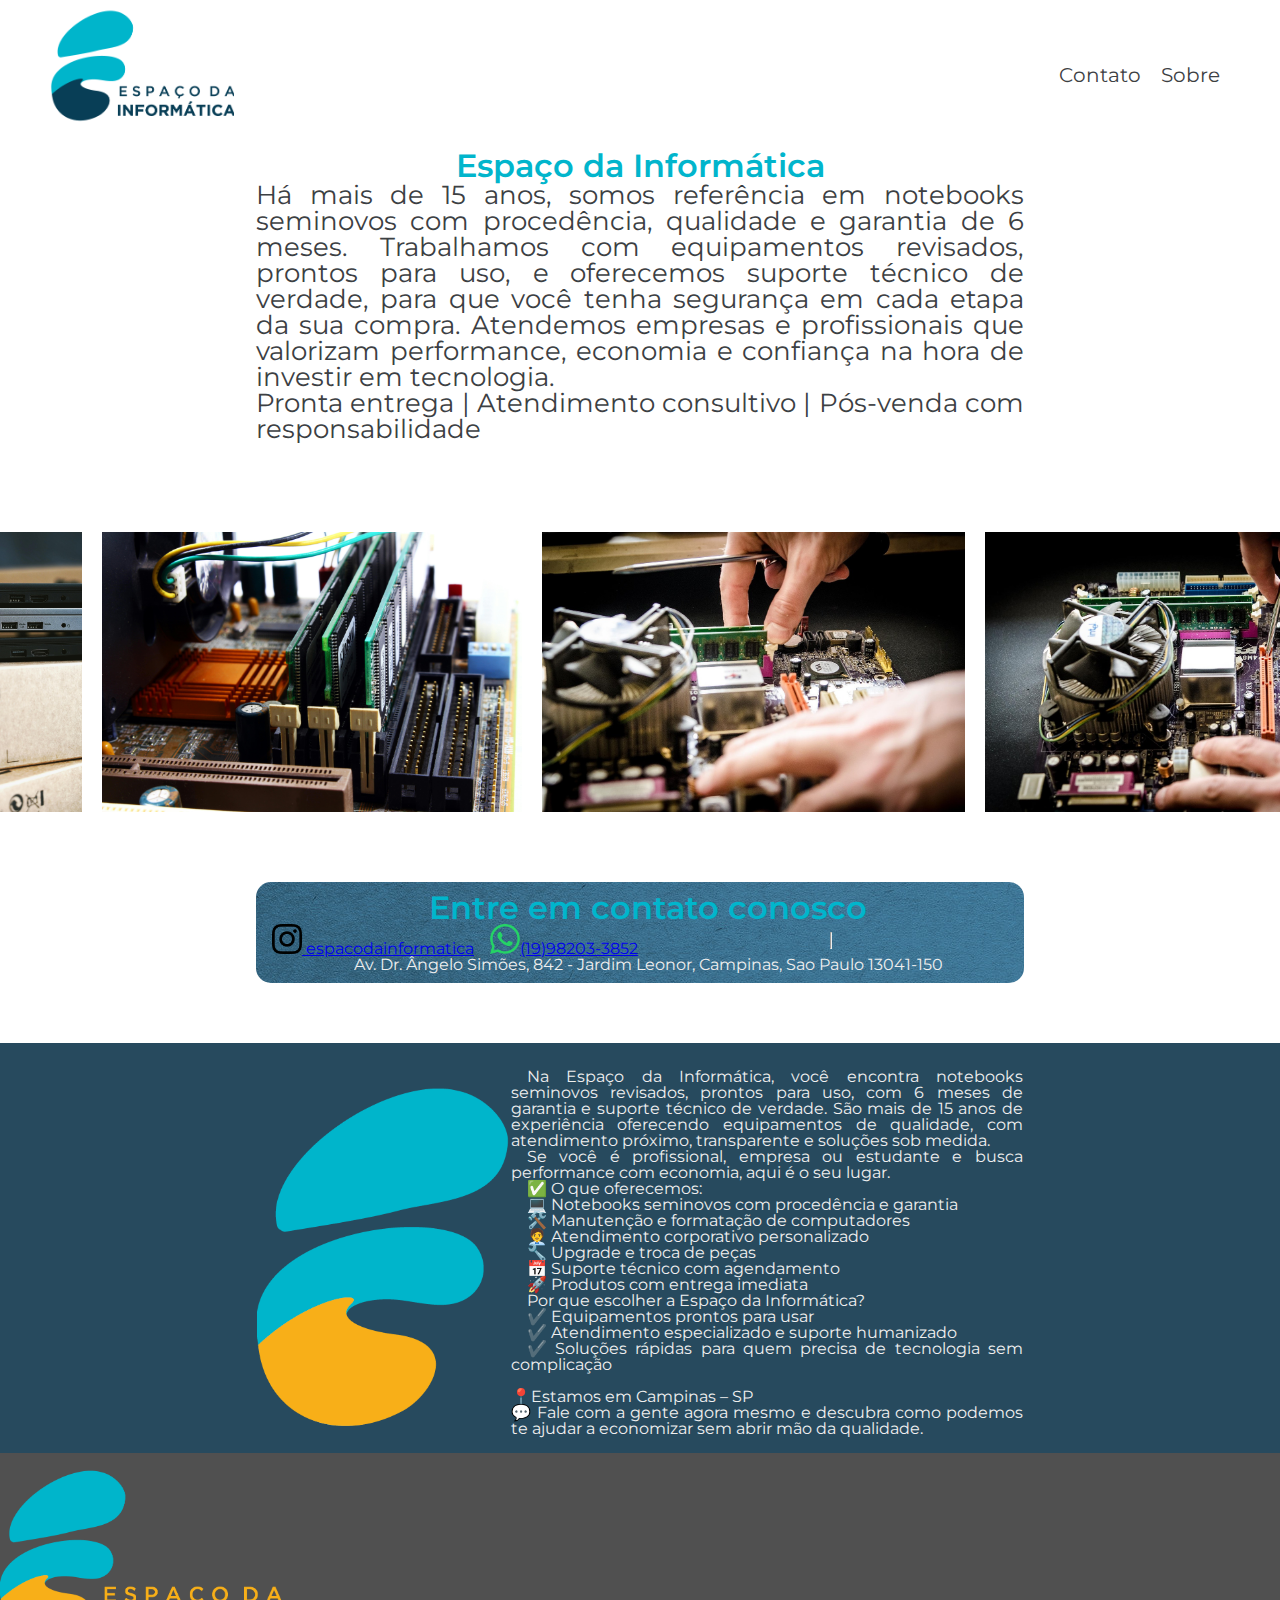
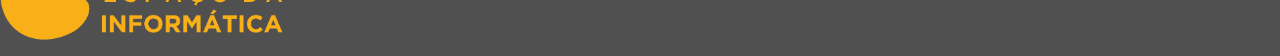
<file: index2.html>
<!DOCTYPE html>
<html lang="pt-BR">

<head>
    <meta charset="UTF-8">
    <meta name="viewport" content="width=device-width, initial-scale=1.0">
    <title>Espaço da Informática</title>
    <link rel="icon" type="image/x-icon" href="/images/logo.png">
    <link rel="stylesheet" href="reset.css">
    <link rel="stylesheet" href="style2.css">
    <link rel="stylesheet" href="https://cdn.jsdelivr.net/npm/swiper@11/swiper-bundle.min.css" />
    <script src="https://cdn.jsdelivr.net/npm/swiper@11/swiper-bundle.min.js"></script>
</head>

<body>
    <header>
        <a href="/"><img src="images/Artboard 3.png"></a>
        <nav>
            <ul>
                <li><a href="#contato">Contato</a></li>
                <li><a href="#sobre">Sobre</a></li>
            </ul>
        </nav>
    </header>

    <main>
        <div id="apresentacao">
            <h1>Espaço da Informática</h1>
            <p>Há mais de 15 anos, somos referência em notebooks seminovos com procedência, qualidade e garantia de 6
                meses.
                Trabalhamos com equipamentos revisados, prontos para uso, e oferecemos suporte técnico de verdade, para
                que
                você tenha segurança em cada etapa da sua compra.
                Atendemos empresas e profissionais que valorizam performance, economia e confiança na hora de investir
                em
                tecnologia. <br>
                Pronta entrega | Atendimento consultivo | Pós-venda com responsabilidade</p>
        </div>
    </main>

    <div id="galeria-fotos">
        <img src="images/carousel/pexels-olenkabohovyk-3550484.jpg" class="img-galeria" style="animation-delay: 0ms;">
        <img src="images/carousel/pexels-tanasovich-2588757.jpg" class="img-galeria" style="animation-delay: 20ms;">
        <img src="images/carousel/service-428539_1280.jpg" class="img-galeria" style="animation-delay: 40ms;">
        <img src="images/carousel/service-428540_1280.jpg" class="img-galeria" style="animation-delay: 60ms;">
    </div>

    <div class="contato">
        <h1>Entre em contato conosco</h1>
        <div id="contato">
            <a href="https://www.instagram.com/espacodainformatica/"><img src="images/instagram.png"
                    alt="Ícone do Instagram" class="icone" /> espacodainformatica</a>
            <a href="https://api.whatsapp.com/send?phone=5519982033852"><img src="images/whatsapp.png"
                    alt="Ícone do whatsapp" class="icone" />(19)98203-3852</a>
            <hr>
            Av. Dr. Ângelo Simões, 842 - Jardim Leonor, Campinas, Sao Paulo 13041-150
        </div>
    </div>

    <div id="sobre">
        <img src="images/Prancheta 6 - cropped.png" alt="Logo Espaço da Informática" />
        <div class="texto">
            <p>Na Espaço da Informática, você encontra notebooks seminovos revisados, prontos para uso, com 6 meses de
                garantia e suporte técnico de verdade. São mais de 15 anos de experiência oferecendo equipamentos de
                qualidade, com atendimento próximo, transparente e soluções sob medida.</p>
            <p>Se você é profissional, empresa ou estudante e busca performance com economia, aqui é o seu lugar.</p>

            <ul>
                ✅ O que oferecemos:
                <li>💻 Notebooks seminovos com procedência e garantia</li>
                <li>🛠️ Manutenção e formatação de computadores</li>
                <li>🧑‍💼 Atendimento corporativo personalizado</li>
                <li>🔧 Upgrade e troca de peças</li>
                <li>📅 Suporte técnico com agendamento</li>
                <li>🚀 Produtos com entrega imediata</li>
            </ul>
            <ul>
                Por que escolher a Espaço da Informática?

                <li>✔️ Equipamentos prontos para usar</li>
                <li>✔️ Atendimento especializado e suporte humanizado</li>
                <li>✔️ Soluções rápidas para quem precisa de tecnologia sem complicação</li>
            </ul>
            <br>
            📍Estamos em Campinas – SP <br>
            💬 Fale com a gente agora mesmo e descubra como podemos te ajudar a economizar sem abrir mão da
            qualidade.
            </p>

        </div>
    </div>


</body>
<footer>
    <img src="images/Prancheta 6.png" alt="Logo Espaço da Informática" class="logo-rodape" />
</footer>

</html>
</file>
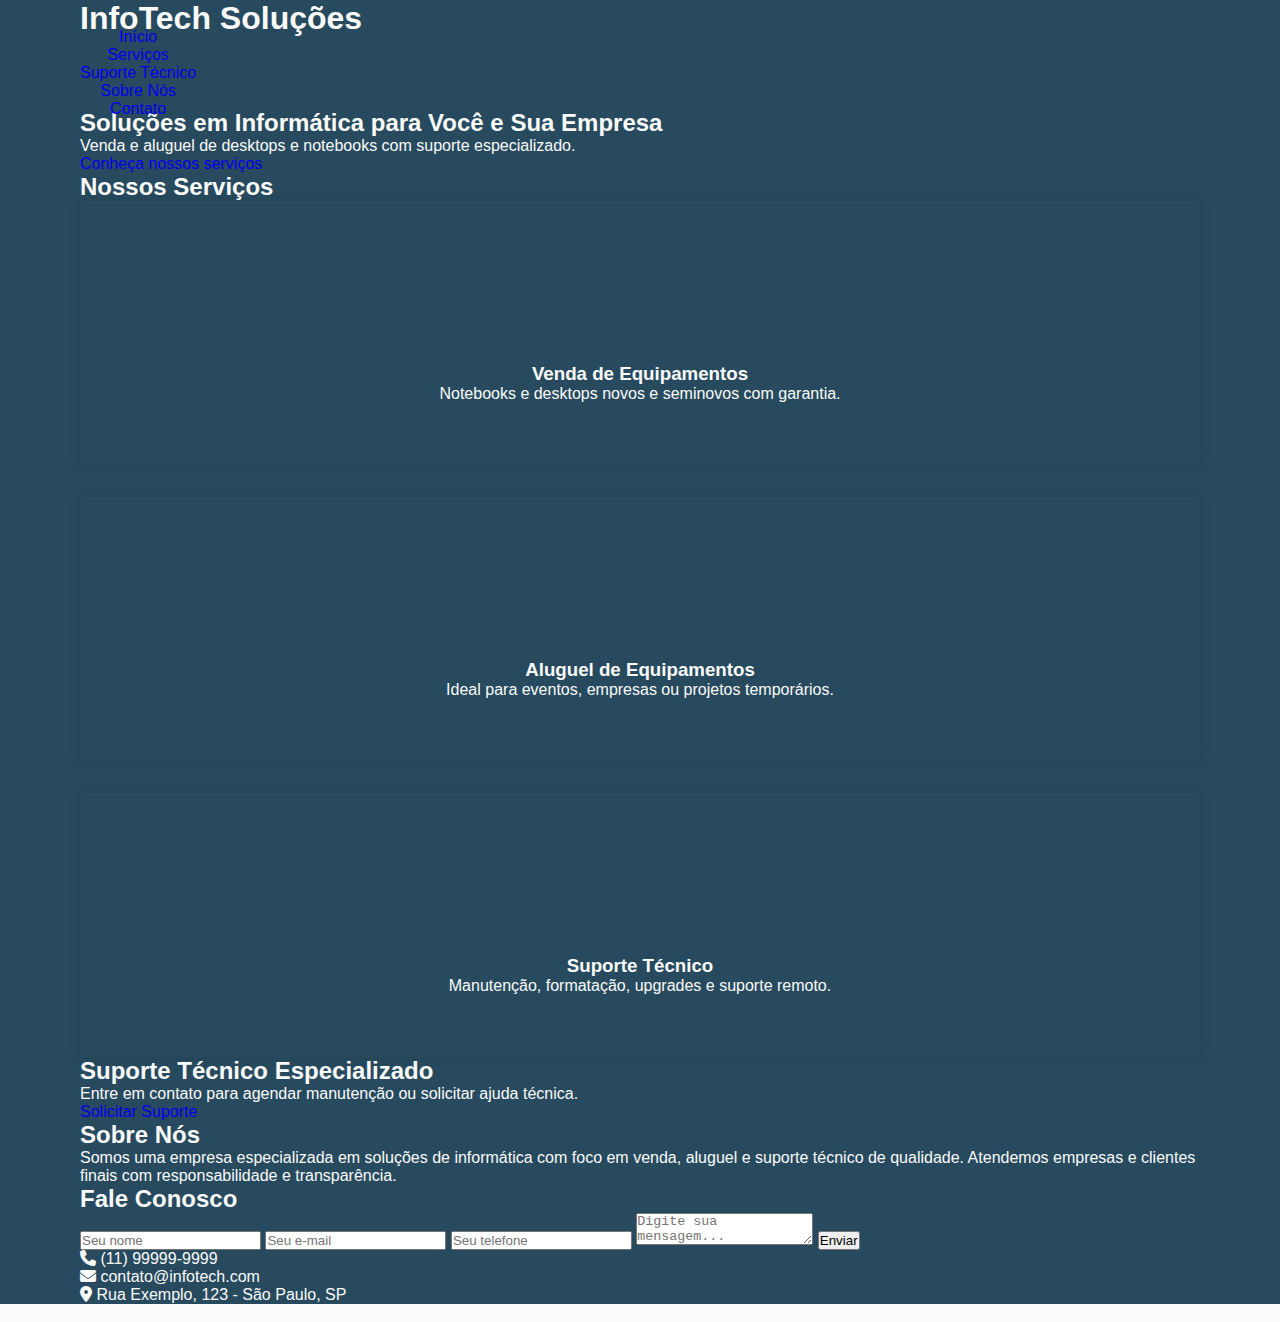
<file: sobre.html>
<!DOCTYPE html>
<html lang="pt-br">

<head>
    <meta charset="UTF-8">
    <meta name="viewport" content="width=device-width, initial-scale=1.0">
    <title>Empresa de Informática</title>
    <link rel="stylesheet" href="style.css">
    <link rel="preconnect" href="https://fonts.googleapis.com">
    <link rel="stylesheet" href="https://cdnjs.cloudflare.com/ajax/libs/font-awesome/6.4.0/css/all.min.css">
</head>

<body>
    <header>
        <div class="container">
            <h1>InfoTech Soluções</h1>
            <nav>
                <ul>
                    <li><a href="#inicio">Início</a></li>
                    <li><a href="#servicos">Serviços</a></li>
                    <li><a href="#suporte">Suporte Técnico</a></li>
                    <li><a href="#sobre">Sobre Nós</a></li>
                    <li><a href="#contato">Contato</a></li>
                </ul>
            </nav>
        </div>
    </header>

    <section id="inicio" class="hero">
        <div class="container">
            <h2>Soluções em Informática para Você e Sua Empresa</h2>
            <p>Venda e aluguel de desktops e notebooks com suporte especializado.</p>
            <a href="#servicos" class="btn">Conheça nossos serviços</a>
        </div>
    </section>

    <section id="servicos" class="servicos">
        <div class="container">
            <h2>Nossos Serviços</h2>
            <div class="grid">
                <div class="card">
                    <i class="fas fa-laptop"></i>
                    <h3>Venda de Equipamentos</h3>
                    <p>Notebooks e desktops novos e seminovos com garantia.</p>
                </div>
                <div class="card">
                    <i class="fas fa-handshake"></i>
                    <h3>Aluguel de Equipamentos</h3>
                    <p>Ideal para eventos, empresas ou projetos temporários.</p>
                </div>
                <div class="card">
                    <i class="fas fa-tools"></i>
                    <h3>Suporte Técnico</h3>
                    <p>Manutenção, formatação, upgrades e suporte remoto.</p>
                </div>
            </div>
        </div>
    </section>

    <section id="suporte" class="suporte">
        <div class="container">
            <h2>Suporte Técnico Especializado</h2>
            <p>Entre em contato para agendar manutenção ou solicitar ajuda técnica.</p>
            <a href="#contato" class="btn">Solicitar Suporte</a>
        </div>
    </section>

    <section id="sobre" class="sobre">
        <div class="container">
            <h2>Sobre Nós</h2>
            <p>Somos uma empresa especializada em soluções de informática com foco em venda, aluguel e suporte técnico
                de qualidade. Atendemos empresas e clientes finais com responsabilidade e transparência.</p>
        </div>
    </section>

    <section id="contato" class="contato">
        <div class="container">
            <h2>Fale Conosco</h2>
            <form action="#" method="post">
                <input type="text" name="nome" placeholder="Seu nome" required>
                <input type="email" name="email" placeholder="Seu e-mail" required>
                <input type="tel" name="telefone" placeholder="Seu telefone">
                <textarea name="mensagem" placeholder="Digite sua mensagem..." required></textarea>
                <button type="submit" class="btn">Enviar</button>
            </form>
            <div class="info">
                <p><i class="fas fa-phone"></i> (11) 99999-9999</p>
                <p><i class="fas fa-envelope"></i> contato@infotech.com</p>
                <p><i class="fas fa-map-marker-alt"></i> Rua Exemplo, 123 - São Paulo, SP</p>
            </div>
        </div>
    </section>

    <footer>
        <div class="container">
            <p>&copy; 2025 InfoTech Soluções. Todos os direitos reservados.</p>
        </div>
    </footer>
</body>

</html>
</file>
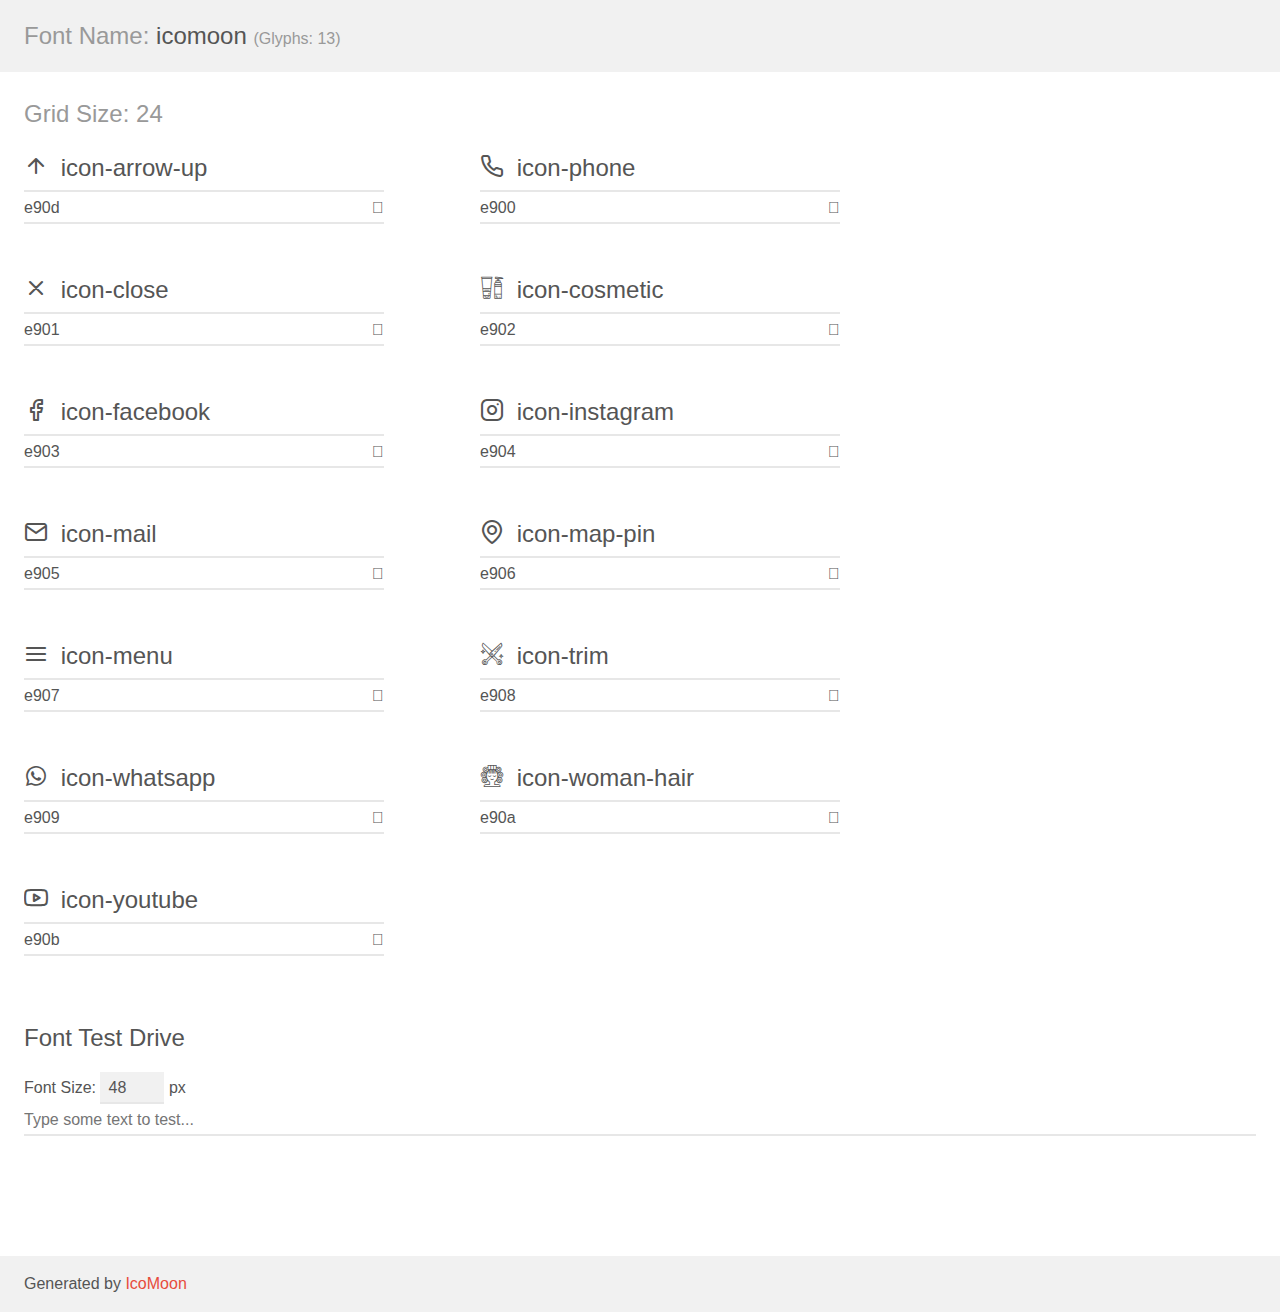
<file: assets/iconmoon/demo.html>
<!doctype html>
<html>
<head>
    <meta charset="utf-8">
    <title>IcoMoon Demo</title>
    <meta name="description" content="An Icon Font Generated By IcoMoon.io">
    <meta name="viewport" content="width=device-width, initial-scale=1">
    <link rel="stylesheet" href="demo-files/demo.css">
    <link rel="stylesheet" href="style.css"></head>
<body>
    <div class="bgc1 clearfix">
        <h1 class="mhmm mvm"><span class="fgc1">Font Name:</span> icomoon <small class="fgc1">(Glyphs:&nbsp;13)</small></h1>
    </div>
    <div class="clearfix mhl ptl">
        <h1 class="mvm mtn fgc1">Grid Size: 24</h1>
        <div class="glyph fs1">
            <div class="clearfix bshadow0 pbs">
                <span class="icon-arrow-up"></span>
                <span class="mls"> icon-arrow-up</span>
            </div>
            <fieldset class="fs0 size1of1 clearfix hidden-false">
                <input type="text" readonly value="e90d" class="unit size1of2" />
                <input type="text" maxlength="1" readonly value="&#xe90d;" class="unitRight size1of2 talign-right" />
            </fieldset>
            <div class="fs0 bshadow0 clearfix hidden-true">
                <span class="unit pvs fgc1">liga: </span>
                <input type="text" readonly value="" class="liga unitRight" />
            </div>
        </div>
        <div class="glyph fs1">
            <div class="clearfix bshadow0 pbs">
                <span class="icon-phone"></span>
                <span class="mls"> icon-phone</span>
            </div>
            <fieldset class="fs0 size1of1 clearfix hidden-false">
                <input type="text" readonly value="e900" class="unit size1of2" />
                <input type="text" maxlength="1" readonly value="&#xe900;" class="unitRight size1of2 talign-right" />
            </fieldset>
            <div class="fs0 bshadow0 clearfix hidden-true">
                <span class="unit pvs fgc1">liga: </span>
                <input type="text" readonly value="" class="liga unitRight" />
            </div>
        </div>
        <div class="glyph fs1">
            <div class="clearfix bshadow0 pbs">
                <span class="icon-close"></span>
                <span class="mls"> icon-close</span>
            </div>
            <fieldset class="fs0 size1of1 clearfix hidden-false">
                <input type="text" readonly value="e901" class="unit size1of2" />
                <input type="text" maxlength="1" readonly value="&#xe901;" class="unitRight size1of2 talign-right" />
            </fieldset>
            <div class="fs0 bshadow0 clearfix hidden-true">
                <span class="unit pvs fgc1">liga: </span>
                <input type="text" readonly value="" class="liga unitRight" />
            </div>
        </div>
        <div class="glyph fs1">
            <div class="clearfix bshadow0 pbs">
                <span class="icon-cosmetic"></span>
                <span class="mls"> icon-cosmetic</span>
            </div>
            <fieldset class="fs0 size1of1 clearfix hidden-false">
                <input type="text" readonly value="e902" class="unit size1of2" />
                <input type="text" maxlength="1" readonly value="&#xe902;" class="unitRight size1of2 talign-right" />
            </fieldset>
            <div class="fs0 bshadow0 clearfix hidden-true">
                <span class="unit pvs fgc1">liga: </span>
                <input type="text" readonly value="" class="liga unitRight" />
            </div>
        </div>
        <div class="glyph fs1">
            <div class="clearfix bshadow0 pbs">
                <span class="icon-facebook"></span>
                <span class="mls"> icon-facebook</span>
            </div>
            <fieldset class="fs0 size1of1 clearfix hidden-false">
                <input type="text" readonly value="e903" class="unit size1of2" />
                <input type="text" maxlength="1" readonly value="&#xe903;" class="unitRight size1of2 talign-right" />
            </fieldset>
            <div class="fs0 bshadow0 clearfix hidden-true">
                <span class="unit pvs fgc1">liga: </span>
                <input type="text" readonly value="" class="liga unitRight" />
            </div>
        </div>
        <div class="glyph fs1">
            <div class="clearfix bshadow0 pbs">
                <span class="icon-instagram"></span>
                <span class="mls"> icon-instagram</span>
            </div>
            <fieldset class="fs0 size1of1 clearfix hidden-false">
                <input type="text" readonly value="e904" class="unit size1of2" />
                <input type="text" maxlength="1" readonly value="&#xe904;" class="unitRight size1of2 talign-right" />
            </fieldset>
            <div class="fs0 bshadow0 clearfix hidden-true">
                <span class="unit pvs fgc1">liga: </span>
                <input type="text" readonly value="" class="liga unitRight" />
            </div>
        </div>
        <div class="glyph fs1">
            <div class="clearfix bshadow0 pbs">
                <span class="icon-mail"></span>
                <span class="mls"> icon-mail</span>
            </div>
            <fieldset class="fs0 size1of1 clearfix hidden-false">
                <input type="text" readonly value="e905" class="unit size1of2" />
                <input type="text" maxlength="1" readonly value="&#xe905;" class="unitRight size1of2 talign-right" />
            </fieldset>
            <div class="fs0 bshadow0 clearfix hidden-true">
                <span class="unit pvs fgc1">liga: </span>
                <input type="text" readonly value="" class="liga unitRight" />
            </div>
        </div>
        <div class="glyph fs1">
            <div class="clearfix bshadow0 pbs">
                <span class="icon-map-pin"></span>
                <span class="mls"> icon-map-pin</span>
            </div>
            <fieldset class="fs0 size1of1 clearfix hidden-false">
                <input type="text" readonly value="e906" class="unit size1of2" />
                <input type="text" maxlength="1" readonly value="&#xe906;" class="unitRight size1of2 talign-right" />
            </fieldset>
            <div class="fs0 bshadow0 clearfix hidden-true">
                <span class="unit pvs fgc1">liga: </span>
                <input type="text" readonly value="" class="liga unitRight" />
            </div>
        </div>
        <div class="glyph fs1">
            <div class="clearfix bshadow0 pbs">
                <span class="icon-menu"></span>
                <span class="mls"> icon-menu</span>
            </div>
            <fieldset class="fs0 size1of1 clearfix hidden-false">
                <input type="text" readonly value="e907" class="unit size1of2" />
                <input type="text" maxlength="1" readonly value="&#xe907;" class="unitRight size1of2 talign-right" />
            </fieldset>
            <div class="fs0 bshadow0 clearfix hidden-true">
                <span class="unit pvs fgc1">liga: </span>
                <input type="text" readonly value="" class="liga unitRight" />
            </div>
        </div>
        <div class="glyph fs1">
            <div class="clearfix bshadow0 pbs">
                <span class="icon-trim"></span>
                <span class="mls"> icon-trim</span>
            </div>
            <fieldset class="fs0 size1of1 clearfix hidden-false">
                <input type="text" readonly value="e908" class="unit size1of2" />
                <input type="text" maxlength="1" readonly value="&#xe908;" class="unitRight size1of2 talign-right" />
            </fieldset>
            <div class="fs0 bshadow0 clearfix hidden-true">
                <span class="unit pvs fgc1">liga: </span>
                <input type="text" readonly value="" class="liga unitRight" />
            </div>
        </div>
        <div class="glyph fs1">
            <div class="clearfix bshadow0 pbs">
                <span class="icon-whatsapp"></span>
                <span class="mls"> icon-whatsapp</span>
            </div>
            <fieldset class="fs0 size1of1 clearfix hidden-false">
                <input type="text" readonly value="e909" class="unit size1of2" />
                <input type="text" maxlength="1" readonly value="&#xe909;" class="unitRight size1of2 talign-right" />
            </fieldset>
            <div class="fs0 bshadow0 clearfix hidden-true">
                <span class="unit pvs fgc1">liga: </span>
                <input type="text" readonly value="" class="liga unitRight" />
            </div>
        </div>
        <div class="glyph fs1">
            <div class="clearfix bshadow0 pbs">
                <span class="icon-woman-hair"></span>
                <span class="mls"> icon-woman-hair</span>
            </div>
            <fieldset class="fs0 size1of1 clearfix hidden-false">
                <input type="text" readonly value="e90a" class="unit size1of2" />
                <input type="text" maxlength="1" readonly value="&#xe90a;" class="unitRight size1of2 talign-right" />
            </fieldset>
            <div class="fs0 bshadow0 clearfix hidden-true">
                <span class="unit pvs fgc1">liga: </span>
                <input type="text" readonly value="" class="liga unitRight" />
            </div>
        </div>
        <div class="glyph fs1">
            <div class="clearfix bshadow0 pbs">
                <span class="icon-youtube"></span>
                <span class="mls"> icon-youtube</span>
            </div>
            <fieldset class="fs0 size1of1 clearfix hidden-false">
                <input type="text" readonly value="e90b" class="unit size1of2" />
                <input type="text" maxlength="1" readonly value="&#xe90b;" class="unitRight size1of2 talign-right" />
            </fieldset>
            <div class="fs0 bshadow0 clearfix hidden-true">
                <span class="unit pvs fgc1">liga: </span>
                <input type="text" readonly value="" class="liga unitRight" />
            </div>
        </div>
    </div>

    <!--[if gt IE 8]><!-->
    <div class="mhl clearfix mbl">
        <h1>Font Test Drive</h1>
        <label>
            Font Size: <input id="fontSize" type="number" class="textbox0 mbm"
            min="8" value="48" />
            px
        </label>
        <input id="testText" type="text" class="phl size1of1 mvl"
        placeholder="Type some text to test..." value=""/>
        <div id="testDrive" class="icon-" style="font-family: icomoon">&nbsp;
        </div>
    </div>
    <!--<![endif]-->
    <div class="bgc1 clearfix">
        <p class="mhl">Generated by <a href="https://icomoon.io/app">IcoMoon</a></p>
    </div>

    <script src="demo-files/demo.js"></script>
</body>
</html>
</file>
<file: style2.css>
@import url('https://fonts.googleapis.com/css2?family=Montserrat:wght@400;700&display=swap');

:root {
    --primary-color: #274a5e;
    --secondary-color: #01b5cc;
    --tertiary-color: #f6b130;

    --dark-font: #3c4043;
    --light-font: #efefef;

    --main-font: 'Montserrat', sans-serif;
}

html {
    width: 100vw;
}

body {
    font-family: var(--main-font);
    color: var(--dark-font);
    overflow-x: hidden;
}

@media screen and (min-width: 768px) {
    header {
        height: 150px;
        display: flex;
        flex-wrap: wrap;
        justify-content: space-between;
        font-size: 20px;
    }

    header img {
        padding-left: 50px;
        height: 130px;
    }

    header nav {
        position: relative;
        right: 0;
        padding-right: 50px;
    }

    header nav ul {
        display: flex;
        flex-wrap: wrap;
        width: 50vw;
        height: 100%;
        justify-content: flex-end;
        align-content: center;
    }

    header nav ul li {
        padding: 10px;
    }

    header a {
        text-decoration: none;
        color: var(--dark-font);
    }

    main {
        width: 100vw;
        display: flex;
        align-items: center;
        justify-content: center;
    }

    #apresentacao {
        width: 60vw;
        font-size: 26px;
        text-align: justify;
    }

    h1 {
        font-size: 32px;
        font-weight: 600;
        color: var(--secondary-color);
        text-align: center;
    }

    #galeria-fotos {
        width: 100vw;
        height: 300px;
        margin-top: 80px;
        display: flex;
        justify-content: center;
    }

    #galeria-fotos img {
        position: relative;
        height: 100%;
        animation: moveLeft 1s forwards;
        padding: 10px;
    }

    #sobre {
        width: 100vw;
        padding-top: 10px;
        display: flex;
        justify-content: center;
        align-items: center;
        background-color: var(--primary-color);
        color: var(--light-font);
        text-indent: 1em;
        text-align: justify;
    }

    #sobre img {
        height: 400px;
    }

    #sobre .texto {
        width: 40vw;
    }

    .contato {
        /* width: 100vw; */
        display: flex;
        flex-wrap: wrap;
        justify-content: center;
        padding: 10px 0px;
        background-image: url(images/paper-1468883_1280.jpg);
        margin: 60px 20vw;
        border-radius: 15px;
        color: var(--light-font);
        text-indent: 1em;
        text-align: justify;
    }

    div#contato {
        display: flex;
        flex-wrap: wrap;
        justify-content: center;
    }

    img.icone {
        width: 30px;
    }

    footer {
        background-color: #505050;
    }

    img.logo-rodape {
        height: 200px;
    }

    @keyframes moveLeft {
        from {
            transform: translateX(100vw);
        }

        to {
            transform: translateX(0);
        }
    }
}
</file>
<file: assets/iconmoon/demo-files/demo.css>
body {
  padding: 0;
  margin: 0;
  font-family: sans-serif;
  font-size: 1em;
  line-height: 1.5;
  color: #555;
  background: #fff;
}
h1 {
  font-size: 1.5em;
  font-weight: normal;
}
small {
  font-size: .66666667em;
}
a {
  color: #e74c3c;
  text-decoration: none;
}
a:hover, a:focus {
  box-shadow: 0 1px #e74c3c;
}
.bshadow0, input {
  box-shadow: inset 0 -2px #e7e7e7;
}
input:hover {
  box-shadow: inset 0 -2px #ccc;
}
input, fieldset {
  font-family: sans-serif;
  font-size: 1em;
  margin: 0;
  padding: 0;
  border: 0;
}
input {
  color: inherit;
  line-height: 1.5;
  height: 1.5em;
  padding: .25em 0;
}
input:focus {
  outline: none;
  box-shadow: inset 0 -2px #449fdb;
}
.glyph {
  font-size: 16px;
  width: 15em;
  padding-bottom: 1em;
  margin-right: 4em;
  margin-bottom: 1em;
  float: left;
  overflow: hidden;
}
.liga {
  width: 80%;
  width: calc(100% - 2.5em);
}
.talign-right {
  text-align: right;
}
.talign-center {
  text-align: center;
}
.bgc1 {
  background: #f1f1f1;
}
.fgc1 {
  color: #999;
}
.fgc0 {
  color: #000;
}
p {
  margin-top: 1em;
  margin-bottom: 1em;
}
.mvm {
  margin-top: .75em;
  margin-bottom: .75em;
}
.mtn {
  margin-top: 0;
}
.mtl, .mal {
  margin-top: 1.5em;
}
.mbl, .mal {
  margin-bottom: 1.5em;
}
.mal, .mhl {
  margin-left: 1.5em;
  margin-right: 1.5em;
}
.mhmm {
  margin-left: 1em;
  margin-right: 1em;
}
.mls {
  margin-left: .25em;
}
.ptl {
  padding-top: 1.5em;
}
.pbs, .pvs {
  padding-bottom: .25em;
}
.pvs, .pts {
  padding-top: .25em;
}
.unit {
  float: left;
}
.unitRight {
  float: right;
}
.size1of2 {
  width: 50%;
}
.size1of1 {
  width: 100%;
}
.clearfix:before, .clearfix:after {
  content: " ";
  display: table;
}
.clearfix:after {
  clear: both;
}
.hidden-true {
  display: none;
}
.textbox0 {
  width: 3em;
  background: #f1f1f1;
  padding: .25em .5em;
  line-height: 1.5;
  height: 1.5em;
}
#testDrive {
  display: block;
  padding-top: 24px;
  line-height: 1.5;
}
.fs0 {
  font-size: 16px;
}
.fs1 {
  font-size: 24px;
}
</file>
<file: assets/iconmoon/style.css>
@font-face {
  font-family: 'icomoon';
  src:  url('fonts/icomoon.eot?1q6jo1');
  src:  url('fonts/icomoon.eot?1q6jo1#iefix') format('embedded-opentype'),
    url('fonts/icomoon.ttf?1q6jo1') format('truetype'),
    url('fonts/icomoon.woff?1q6jo1') format('woff'),
    url('fonts/icomoon.svg?1q6jo1#icomoon') format('svg');
  font-weight: normal;
  font-style: normal;
  font-display: block;
}

[class^="icon-"], [class*=" icon-"] {
  /* use !important to prevent issues with browser extensions that change fonts */
  font-family: 'icomoon' !important;
  speak: never;
  font-style: normal;
  font-weight: normal;
  font-variant: normal;
  text-transform: none;
  line-height: 1;

  /* Better Font Rendering =========== */
  -webkit-font-smoothing: antialiased;
  -moz-osx-font-smoothing: grayscale;
}

.icon-arrow-up:before {
  content: "\e90d";
}
.icon-phone:before {
  content: "\e900";
}
.icon-close:before {
  content: "\e901";
}
.icon-cosmetic:before {
  content: "\e902";
}
.icon-facebook:before {
  content: "\e903";
}
.icon-instagram:before {
  content: "\e904";
}
.icon-mail:before {
  content: "\e905";
}
.icon-map-pin:before {
  content: "\e906";
}
.icon-menu:before {
  content: "\e907";
}
.icon-trim:before {
  content: "\e908";
}
.icon-whatsapp:before {
  content: "\e909";
}
.icon-woman-hair:before {
  content: "\e90a";
}
.icon-youtube:before {
  content: "\e90b";
}
</file>
<file: style.css>
/*====  RESET ============================ */
* {
  margin: 0;
  padding: 0;
  box-sizing: border-box;
}

a {
  text-decoration: none;
}

img {
  width: 100%;
  height: auto;
}

ul {
  list-style: none;
}

/*====  VARIABLES ============================ */
:root {
  --header-height: 4.5rem;
  --hue: 150;
  --base-color: #274a5e;
  --base-color-second: #01b5cc;
  --base-color-alt: #f6b130;
  --white: #fcfcfc;
  --title-color: #01b5cc;
  --text-color: hsl(0 0% 46%);
  --text-color-light: hsl(0 0% 98%);
  --body-color: var(--base-color);
  --title-font-size: 1.875rem;
  --subtitle-font-size: 1rem;
  --title-font: 'Poppins', sans-serif;
  --body-font: 'DM Sans', sans-serif;
}

/*====  BASE ============================ */
html {
  scroll-behavior: smooth;
}

body {
  font: 400 1rem var(--body-font);
  color: var(--text-color-light);
  background: var(--body-color);
  -webkit-font-smoothing: antialiased;
  overflow-x: hidden;
}

.title {
  -webkit-font-smoothing: auto;
  font: 700 var(--title-font-size) var(--title-font);
  color: var(--title-color);
}

.button {
  background-color: var(--base-color);
  color: var(--text-color-light);
  height: 3.5rem;
  display: inline-flex;
  align-items: center;
  padding: 0 2rem;
  border-radius: 0.25rem;
  font: 500 1rem var(--body-font);
  transition: background 0.3s;
}

.button:hover {
  background: var(--base-color-alt);
}

.divider-1 {
  height: 1px;
  background: linear-gradient(270deg,
      hsla(var(--hue), 36%, 57%, 1),
      hsla(var(--hue), 65%, 88%, 0.34));
}

.divider-2 {
  height: 1px;
  background: linear-gradient(270deg,
      hsla(var(--hue), 65%, 88%, 0.34),
      hsla(var(--hue), 36%, 57%, 1));
}

.material-symbols-outlined {
  font-variation-settings:
    'FILL' 0,
    'wght' 100,
    'GRAD' 0,
    'opsz' 24;
  font-size: 5rem !important;
  color: var(--base-color-alt);
}

/*====  LAYOUT ============================ */
.container {
  margin-left: 1.5rem;
  margin-right: 1.5rem;
}

.grid {
  display: grid;
  gap: 2rem;
}

.section {
  padding: calc(5rem + var(--header-height)) 0;
}

.section .title {
  margin-bottom: 1rem;
}

.section .subtitle {
  font-size: var(--subtitle-font-size);
}

.section header {
  margin-bottom: 4rem;
}

.section header strong {
  color: var(--base-color);
}

#header {
  border-bottom: 1px solid #e4e4e4;
  margin-bottom: 2rem;
  display: flex;
  width: 100%;
  position: fixed;
  z-index: 100;
  top: 0;
  left: 0;
  background: var(--white);
}

#header.scroll {
  box-shadow: 0px 0px 12px rgba(0, 0, 0, 0.2);
}

/*====  LOGO ============================ */
.logo {
  font: 700 1.31rem var(--title-font);
  color: var(--title-color);
  display: flex;
  align-items: center;
}

.logo span {
  color: var(--base-color);
}

.logo-alt span {
  color: var(--body-color);
}

#logo-image {
  height: var(--header-height);
  width: auto;
}

/*====  WHATSAPP BUTTON ============================ */
.button-whatsapp {
  display: inline-block;
  transition: all 0.2s ease-in;
  position: relative;
  overflow: hidden;
  z-index: 1;
  color: #090909;
  padding: 0.7em 3.3em 0.7em 1.7em;
  font-size: 18px;
  border-radius: 0.5em;
  background: #e8e8e8;
  border: 1px solid #e8e8e8;
  /* box-shadow: 6px 6px 12px #c5c5c5,
    -6px -6px 12px #ffffff; */
}

.button-whatsapp>svg {
  height: 30px;
  position: absolute;
  padding: 0px 5px;
  margin-top: -4px;
}

.button-whatsapp:active {
  color: #666;
  box-shadow: inset 4px 4px 12px #c5c5c5,
    inset -4px -4px 12px #ffffff;
}

.button-whatsapp:before {
  content: "";
  position: absolute;
  left: 50%;
  transform: translateX(-50%) scaleY(1) scaleX(1.25);
  top: 100%;
  width: 140%;
  height: 180%;
  background-color: rgba(0, 0, 0, 0.05);
  border-radius: 50%;
  display: block;
  transition: all 0.5s 0.1s cubic-bezier(0.55, 0, 0.1, 1);
  z-index: -1;
}

.button-whatsapp:after {
  content: "";
  position: absolute;
  left: 55%;
  transform: translateX(-50%) scaleY(1) scaleX(1.45);
  top: 180%;
  width: 160%;
  height: 190%;
  background-color: #009087;
  border-radius: 50%;
  display: block;
  transition: all 0.5s 0.1s cubic-bezier(0.55, 0, 0.1, 1);
  z-index: -1;
}

.button-whatsapp:hover {
  color: #ffffff;
  border: 1px solid #009087;
}

.button-whatsapp:hover:before {
  top: -35%;
  background-color: #009087;
  transform: translateX(-50%) scaleY(1.3) scaleX(0.8);
}

.button-whatsapp:hover:after {
  top: -45%;
  background-color: #009087;
  transform: translateX(-50%) scaleY(1.3) scaleX(0.8);
}

/*====  NAVIGATION ============================ */
nav {
  width: 100%;
  height: var(--header-height);
  display: flex;
  justify-content: space-between;
  align-items: center;
}

nav ul li {
  text-align: center;
}

nav ul li a {
  transition: 0.3s;
  position: relative;
}

nav ul li a:hover,
nav ul li a.active {
  color: var(--base-color);
}

nav ul li a::after {
  content: '';
  width: 0%;
  height: 2px;
  background: var(--base-color);
  position: absolute;
  left: 0;
  bottom: -1.5rem;
}

nav ul li a:hover::after {
  width: 100%;
}

nav .menu {
  opacity: 0;
  visibility: hidden;
  top: -20rem;
  transition: 0.2s;
}

nav .menu ul {
  display: none;
}

/*====  MOSTRAR MENU ============================ */
nav.show .menu {
  opacity: 1;
  visibility: visible;
  background: var(--body-color);
  height: 100vh;
  width: 100vw;
  position: fixed;
  top: 0;
  left: 0;
  display: grid;
  place-content: center;
}

nav.show .menu ul {
  display: grid;
}

nav.show ul.grid {
  gap: 4rem;
}

/*====   TOGGLE MENU ============================ */
.toggle {
  color: var(--base-color);
  font-size: 1.5rem;
  cursor: pointer;
}

nav .icon-close {
  visibility: hidden;
  opacity: 0;
  position: absolute;
  right: 1.5rem;
  top: -1.5rem;
  transition: 0.2s;
}

nav.show div.icon-close {
  visibility: visible;
  opacity: 1;
  top: 1.5rem;
}

/*====  GALERIA ============================ */
section#galeria {
  padding: 0;
  /* width: 100vw; */
  height: 100vh;
}

.image-swiper {
  width: 100vw;
  height: 100vh;
}

.image-swiper .swiper-slide {
  display: flex;
  justify-content: center;
  align-items: center;
  padding: 0px !important;
}

.image-swiper picture,
.image-swiper img {
  width: 100%;
  height: 100%;
  object-fit: cover;
}

.image-swiper .swiper-button-next,
.image-swiper .swiper-button-prev {
  color: #333;
}

/*====  HOME ============================ */
#home {
  overflow: hidden;
}

#home .container {
  margin: 0;
}

#home .image {
  position: relative;
}

#home .image::before {
  content: '';
  height: 100%;
  width: 100%;
  background: var(--base-color-second);
  position: absolute;
  top: -16.8%;
  left: 16.7%;
  z-index: 0;
}

#home .image img {
  position: relative;
  right: 2.93rem;
}

#home .image img,
#home .image::before {
  border-radius: 0.25rem;
}

#home .text {
  margin-left: 1.5rem;
  margin-right: 1.5rem;
  text-align: center;
}

#home .text h1 {
  margin-bottom: 1rem;
}

#home .text p {
  margin-bottom: 2rem;
}

/*====  ABOUT ============================ */
#About {
  background: var(--body-color);
}

#About {
  overflow: hidden;
}

#About .container {
  margin: 0;
}

#About .image {
  position: relative;
}

#About .image::before {
  content: '';
  height: 100%;
  width: 100%;
  background: var(--base-color-second);
  position: absolute;
  top: -8.3%;
  left: -33%;
  z-index: 0;
}

#About .image img {
  position: relative;
}

#About .image img,
#About .image::before {
  border-radius: 0.25rem;
}

#About .text {
  margin-left: 1.5rem;
  margin-right: 1.5rem;
}

/*====   SERVICES ============================ */
#Services strong {
  color: var(--base-color-second);
}

.cards.grid {
  gap: 1.5rem;
}

.card {
  padding: 3.625rem 2rem;
  box-shadow: 0px 0px 12px rgba(0, 0, 0, 0.1);
  border-bottom: 0.25rem solid var(--base-color);
  border-radius: 0.25rem 0.25rem 0 0;
  text-align: center;
}

.card i {
  display: block;
  margin-bottom: 1.5rem;
  font-size: 5rem;
  color: var(--base-color);
}

.card .title {
  font-size: 1.5rem;
  margin-bottom: 0.75rem;
}

/*====   TESTIMONIALS ============================ */


#Testimonials blockquote {
  padding: 2rem;
  box-shadow: 0px 0px 12px rgba(0, 0, 0, 0.2);
  border-radius: 0.25rem;
  min-height: 210px;
  display: flex;
  flex-direction: column;
  justify-content: space-between;
  background-color: var(--white);
}

#Testimonials blockquote p {
  position: relative;
  text-indent: 1.875rem;
  margin-bottom: 1.5rem;
  color: var(--text-color);
}

#Testimonials blockquote p span {
  font: 700 3rem serif;
  position: absolute;
  top: -0.5rem;
  left: -1.875rem;
  color: var(--base-color);
}

#Testimonials cite {
  display: flex;
  align-items: center;
  font-style: normal;
  color: var(--text-color);
}

#Testimonials .container {
  margin-left: auto;
  margin-right: auto;
  padding-left: 1.5rem;
  padding-right: 1.5rem;
  max-width: 1120px;
}

#Testimonials header {
  max-width: 100%;
  margin-left: auto;
  margin-right: auto;
  text-align: center;
}

#Testimonials cite img {
  width: 2rem;
  height: 2rem;
  object-fit: cover;
  clip-path: circle();
  margin-right: 0.5rem;
}

/*====   SWIPER ============================ */
.swiper-slide {
  height: auto;
  padding: 4rem 1rem;
}

.swiper-pagination {
  position: relative;
}

.swiper-pagination-bullet {
  width: 0.75rem;
  height: 0.75rem;
}

.swiper-pagination-bullet-active {
  background: var(--base-color-alt);
}

/*====   CONTACT ============================ */
#Contact .grid {
  gap: 4rem;
}

#Contact .text p {
  margin-bottom: 2rem;
}

#Contact .button i,
#Contact ul li i {
  font-size: 1.5rem;
  margin-right: 0.625rem;
}

#Contact ul.grid {
  gap: 2rem;
}

#Contact ul li {
  display: flex;
  align-items: center;
}

#Contact ul li i {
  color: var(--base-color);
}

/*====   FOOTER  ============================ */
footer {
  background: var(--white);
}

footer.section {
  padding: 4rem 0;
}

footer .logo {
  display: inline-block;
  margin-bottom: 1.5rem;
}

footer .brand p {
  color: var(--text-color);
  margin-bottom: 0.75rem;
}

footer i {
  font-size: 1.5rem;
  color: var(--text-color);
}

footer .social {
  grid-auto-flow: column;
  width: fit-content;
}

footer .social a {
  margin-right: 2rem;
  transition: 0.3s;
  display: inline-block;
}

footer .social a:hover {
  transform: translateY(-8px);
}

footer a {
  color: var(--text-color);
}

/*====   BACKTOP  ============================ */
.backtop {
  background: var(--base-color);
  color: var(--text-color-light);
  position: fixed;
  right: 1rem;
  bottom: 1rem;
  padding: 0.3rem;
  clip-path: circle();
  font-size: 1.5rem;
  line-height: 0;

  visibility: hidden;
  opacity: 0;
  transition: 0.3s;
  transform: translateY(100%);
}

.backtop.show {
  visibility: visible;
  opacity: 1;
  transform: translateY(0);
}

/*====   Responsivo  ============================ */
@media (min-width: 1200px) {
  .container {
    max-width: 1120px;
    margin-left: auto;
    margin-right: auto;
  }

  .section {
    padding: 10rem 0;
  }

  .section header,
  #testimonials header {
    max-width: 32rem;
    text-align: center;
    margin-left: auto;
    margin-right: auto;
  }

  .button {
    height: 3.125rem;
  }

  nav .menu {
    opacity: 1;
    visibility: visible;
    top: 0;
  }

  nav .menu ul {
    display: flex;
    gap: 2rem;
  }

  nav .menu ul li a.title {
    font: 400 1rem var(--body-font);
    -webkit-font-smoothing: antialiased;
  }

  nav .menu ul li a.title.active {
    font-weight: bold;
    -webkit-font-smoothing: auto;
  }

  nav .icon-menu {
    display: none;
  }

  /* layout */
  main {
    /* margin-top: var(--header-height); */
  }

  /* home */
  #home .container {
    grid-auto-flow: column;
    justify-content: space-between;
    margin: 0 auto;
  }

  #home .image {
    margin: 8rem;
    order: 1;
  }

  #home .text {
    order: 0;
    max-width: 24rem;
    text-align: left;
  }

  /* about */
  #About .container {
    margin: 0 auto;
    grid-auto-flow: column;
  }

  /* services */
  .cards {
    grid-template-columns: 1fr 1fr 1fr;
  }

  .card {
    padding-left: 3rem;
    padding-right: 3rem;
  }

  #Testimonials .container {
    margin-left: auto;
    margin-right: auto;
  }

  #Contact .container {
    grid-auto-flow: column;
    align-items: center;
  }

  #Contact .text {
    max-width: 25rem;
  }

  footer.section {
    padding: 3.75rem 0;
  }

  footer .container {
    grid-auto-flow: column;
    align-items: center;
    justify-content: space-between;
  }

  footer .logo {
    font-size: 2.25rem;
  }
}

@media (min-width: 992px) {
  :root {
    --title-font-size: 2.25rem;
    --subtitle-font-size: 1.125rem;
  }
}

@media (max-width: 768px) {
  .swiper-slide {
    padding: 2rem 1rem;
  }
}
</file>
